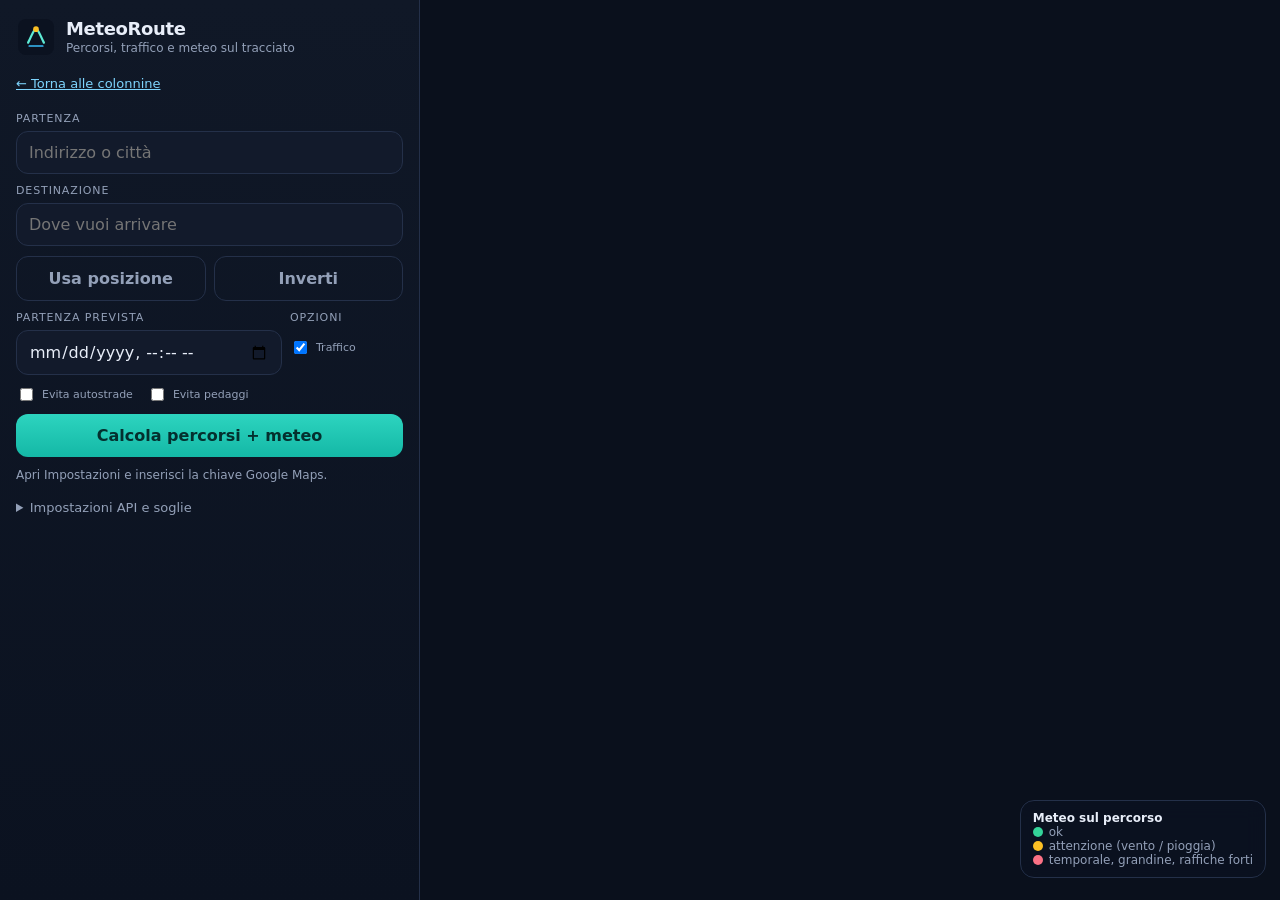
<file: meteo.html>
<!DOCTYPE html>
<html lang="it">
<head>
  <meta charset="UTF-8" />
  <meta name="viewport" content="width=device-width, initial-scale=1, viewport-fit=cover" />
  <meta name="apple-mobile-web-app-capable" content="yes" />
  <meta name="theme-color" content="#0b1220" />
  <title>MeteoRoute — percorsi con meteo e traffico</title>
  <link rel="manifest" href="manifest.json" />
  <link rel="icon" href="icon.svg" type="image/svg+xml" />
  <link rel="stylesheet" href="styles.css" />
</head>
<body>
  <div class="app">
    <aside class="sidebar">
      <div class="brand">
        <img class="brand-mark" src="icon.svg" alt="" />
        <div>
          <h1>MeteoRoute</h1>
          <p>Percorsi, traffico e meteo sul tracciato</p>
        </div>
      </div>
      <p style="padding:0 16px;font-size:13px"><a href="./" style="color:#7dd3fc">← Torna alle colonnine</a></p>
      <div class="panel">
        <div class="field">
          <label for="origin">Partenza</label>
          <div class="input-wrap">
            <input id="origin" type="text" placeholder="Indirizzo o città" autocomplete="off" />
          </div>
        </div>
        <div class="field">
          <label for="dest">Destinazione</label>
          <input id="dest" type="text" placeholder="Dove vuoi arrivare" autocomplete="off" />
        </div>
        <div class="btn-row">
          <button class="btn btn-ghost" id="locate" type="button">Usa posizione</button>
          <button class="btn btn-ghost" id="swap" type="button">Inverti</button>
        </div>
        <div class="row-2">
          <div class="field">
            <label for="depart">Partenza prevista</label>
            <input id="depart" type="datetime-local" />
          </div>
          <div class="field">
            <label>Opzioni</label>
            <div class="checks" style="padding-top:8px">
              <label><input type="checkbox" id="trafficOn" checked /> Traffico</label>
            </div>
          </div>
        </div>
        <div class="checks">
          <label><input type="checkbox" id="avoidHw" /> Evita autostrade</label>
          <label><input type="checkbox" id="avoidTolls" /> Evita pedaggi</label>
        </div>
        <button class="btn btn-primary" id="go" type="button">Calcola percorsi + meteo</button>
        <div id="status" class="status">Apri Impostazioni per la chiave Google Maps.</div>
      </div>
      <details class="settings">
        <summary>Impostazioni API e soglie</summary>
        <div class="settings-body">
          <label for="apiKey">Chiave Google Maps</label>
          <input id="apiKey" type="password" placeholder="AIza…" autocomplete="off" />
          <button class="btn btn-ghost" id="saveKey" type="button">Salva e carica mappa</button>
          <div class="row-2">
            <div class="field">
              <label for="windWarn">Vento attenzione (km/h)</label>
              <input id="windWarn" type="number" min="20" max="150" />
            </div>
            <div class="field">
              <label for="windBad">Vento alto (km/h)</label>
              <input id="windBad" type="number" min="30" max="200" />
            </div>
          </div>
          <p class="hint">
            Abilita Maps JavaScript API, Places API e Directions API.
            Autorizza il referrer https://mn3monix.github.io/*
            Il meteo arriva da Open-Meteo, senza chiave.
            La chiave resta solo in questo browser.
          </p>
        </div>
      </details>
      <div id="results" class="results"></div>
    </aside>
    <main style="position:relative;min-width:0">
      <div id="map"></div>
      <div class="legend">
        <div><b>Meteo sul percorso</b></div>
        <div><span class="sw" style="background:#34d399"></span>ok</div>
        <div><span class="sw" style="background:#fbbf24"></span>attenzione (vento / pioggia)</div>
        <div><span class="sw" style="background:#fb7185"></span>temporale, grandine, raffiche forti</div>
      </div>
    </main>
  </div>
  <script src="app.js"></script>
</body>
</html>
</file>
<file: styles.css>
:root {
  --bg: #0b1220;
  --bg-elev: #121a2b;
  --bg-card: #172033;
  --line: #243049;
  --text: #e8eef9;
  --muted: #93a0b8;
  --teal: #5eead4;
  --blue: #38bdf8;
  --amber: #fbbf24;
  --red: #fb7185;
  --green: #34d399;
  --shadow: 0 18px 50px rgba(0, 0, 0, 0.35);
  --radius: 18px;
}

* { box-sizing: border-box; }
html, body { height: 100%; margin: 0; }
body {
  font-family: "SF Pro Text", "Segoe UI", system-ui, sans-serif;
  background: var(--bg);
  color: var(--text);
  overflow: hidden;
}

.app {
  display: grid;
  grid-template-columns: minmax(320px, 420px) 1fr;
  height: 100%;
}

.sidebar {
  display: flex;
  flex-direction: column;
  background: linear-gradient(180deg, #101827 0%, #0b1220 100%);
  border-right: 1px solid var(--line);
  min-height: 0;
}

.brand {
  display: flex;
  align-items: center;
  gap: 12px;
  padding: 18px 18px 8px;
}
.brand-mark {
  width: 36px; height: 36px;
}
.brand h1 {
  margin: 0;
  font-size: 18px;
  letter-spacing: -0.02em;
}
.brand p {
  margin: 2px 0 0;
  color: var(--muted);
  font-size: 12px;
}

.panel {
  padding: 8px 16px 16px;
  display: flex;
  flex-direction: column;
  gap: 10px;
}

label {
  font-size: 11px;
  text-transform: uppercase;
  letter-spacing: 0.08em;
  color: var(--muted);
}
input, select, button, textarea {
  font: inherit;
}
.field, .row-2 {
  display: flex;
  flex-direction: column;
  gap: 6px;
}
.row-2 {
  display: grid;
  grid-template-columns: 1fr 1fr;
  gap: 8px;
}
.input-wrap {
  position: relative;
}
input[type="text"], input[type="datetime-local"], input[type="password"], input[type="number"] {
  width: 100%;
  background: var(--bg-elev);
  border: 1px solid var(--line);
  color: var(--text);
  border-radius: 12px;
  padding: 11px 12px;
  outline: none;
}
input:focus {
  border-color: #35537a;
  box-shadow: 0 0 0 3px rgba(56, 189, 248, 0.15);
}
.checks {
  display: flex;
  flex-wrap: wrap;
  gap: 10px 14px;
  color: var(--muted);
  font-size: 13px;
}
.checks label { text-transform: none; letter-spacing: 0; color: var(--muted); display: flex; gap: 6px; align-items: center; }

.btn {
  border: 0;
  border-radius: 12px;
  padding: 12px 14px;
  cursor: pointer;
  font-weight: 650;
}
.btn-primary {
  background: linear-gradient(180deg, #2dd4bf, #14b8a6);
  color: #042f2e;
}
.btn-primary:disabled { opacity: 0.55; cursor: wait; }
.btn-ghost {
  background: transparent;
  color: var(--muted);
  border: 1px solid var(--line);
}
.btn-row { display: flex; gap: 8px; }
.btn-row .btn { flex: 1; }

.hint, .status {
  font-size: 12px;
  color: var(--muted);
  line-height: 1.45;
}
.status.error { color: var(--red); }
.status.ok { color: var(--green); }

.results {
  flex: 1;
  min-height: 0;
  overflow: auto;
  padding: 0 16px 20px;
  display: flex;
  flex-direction: column;
  gap: 10px;
}

.route-card {
  background: var(--bg-card);
  border: 1px solid var(--line);
  border-radius: var(--radius);
  padding: 12px;
  cursor: pointer;
  box-shadow: var(--shadow);
}
.route-card.active {
  border-color: #2dd4bf;
  box-shadow: 0 0 0 1px #2dd4bf inset, var(--shadow);
}
.route-top {
  display: flex;
  justify-content: space-between;
  gap: 10px;
  align-items: flex-start;
}
.route-title { font-weight: 700; font-size: 15px; }
.meta { color: var(--muted); font-size: 12px; margin-top: 3px; }
.badge {
  border-radius: 999px;
  padding: 4px 9px;
  font-size: 11px;
  font-weight: 700;
  white-space: nowrap;
}
.badge.ok { background: rgba(52, 211, 153, .15); color: var(--green); }
.badge.warn { background: rgba(251, 191, 36, .15); color: var(--amber); }
.badge.bad { background: rgba(251, 113, 133, .18); color: var(--red); }

.alerts { margin-top: 8px; display: flex; flex-wrap: wrap; gap: 6px; }
.chip {
  font-size: 11px;
  background: #0f1728;
  border: 1px solid var(--line);
  border-radius: 999px;
  padding: 4px 8px;
  color: #c9d6ea;
}
.chip.bad { border-color: rgba(251,113,133,.4); color: var(--red); }
.chip.warn { border-color: rgba(251,191,36,.35); color: var(--amber); }

.timeline {
  margin-top: 10px;
  display: flex;
  gap: 4px;
}
.seg {
  flex: 1;
  height: 8px;
  border-radius: 99px;
  background: #334155;
}
.seg.ok { background: var(--green); }
.seg.warn { background: var(--amber); }
.seg.bad { background: var(--red); }

.wx-list { margin-top: 8px; display: flex; flex-direction: column; gap: 6px; }
.wx-item {
  display: grid;
  grid-template-columns: 54px 1fr auto;
  gap: 8px;
  font-size: 12px;
  color: #c5d0e3;
}
.wx-item b { color: var(--text); font-weight: 650; }

.places {
  margin-top: 6px;
  padding-top: 8px;
  border-top: 1px dashed var(--line);
}
.places h3 { margin: 0 0 6px; font-size: 12px; color: var(--muted); font-weight: 650; }
.place {
  font-size: 12px;
  padding: 6px 0;
  border-bottom: 1px solid #1c2740;
}
.place:last-child { border-bottom: 0; }
.place span { color: var(--muted); }

#map {
  width: 100%;
  height: 100%;
  background: #0a101c;
}

.legend {
  position: absolute;
  right: 14px;
  bottom: 22px;
  background: rgba(11,18,32,.88);
  border: 1px solid var(--line);
  border-radius: 14px;
  padding: 10px 12px;
  font-size: 12px;
  color: var(--muted);
  backdrop-filter: blur(10px);
  z-index: 2;
}
.legend b { color: var(--text); }
.sw { display: inline-block; width: 10px; height: 10px; border-radius: 99px; margin-right: 6px; vertical-align: -1px; }

.settings {
  padding: 0 16px 16px;
}
.settings summary {
  cursor: pointer;
  color: var(--muted);
  font-size: 13px;
}
.settings-body {
  margin-top: 10px;
  display: flex;
  flex-direction: column;
  gap: 8px;
}

@media (max-width: 860px) {
  .app {
    grid-template-columns: 1fr;
    grid-template-rows: 46vh 54vh;
  }
  .sidebar { border-right: 0; border-top: 1px solid var(--line); order: 2; }
  #map { order: 1; min-height: 46vh; }
  .legend { bottom: 56vh; }
}
</file>
